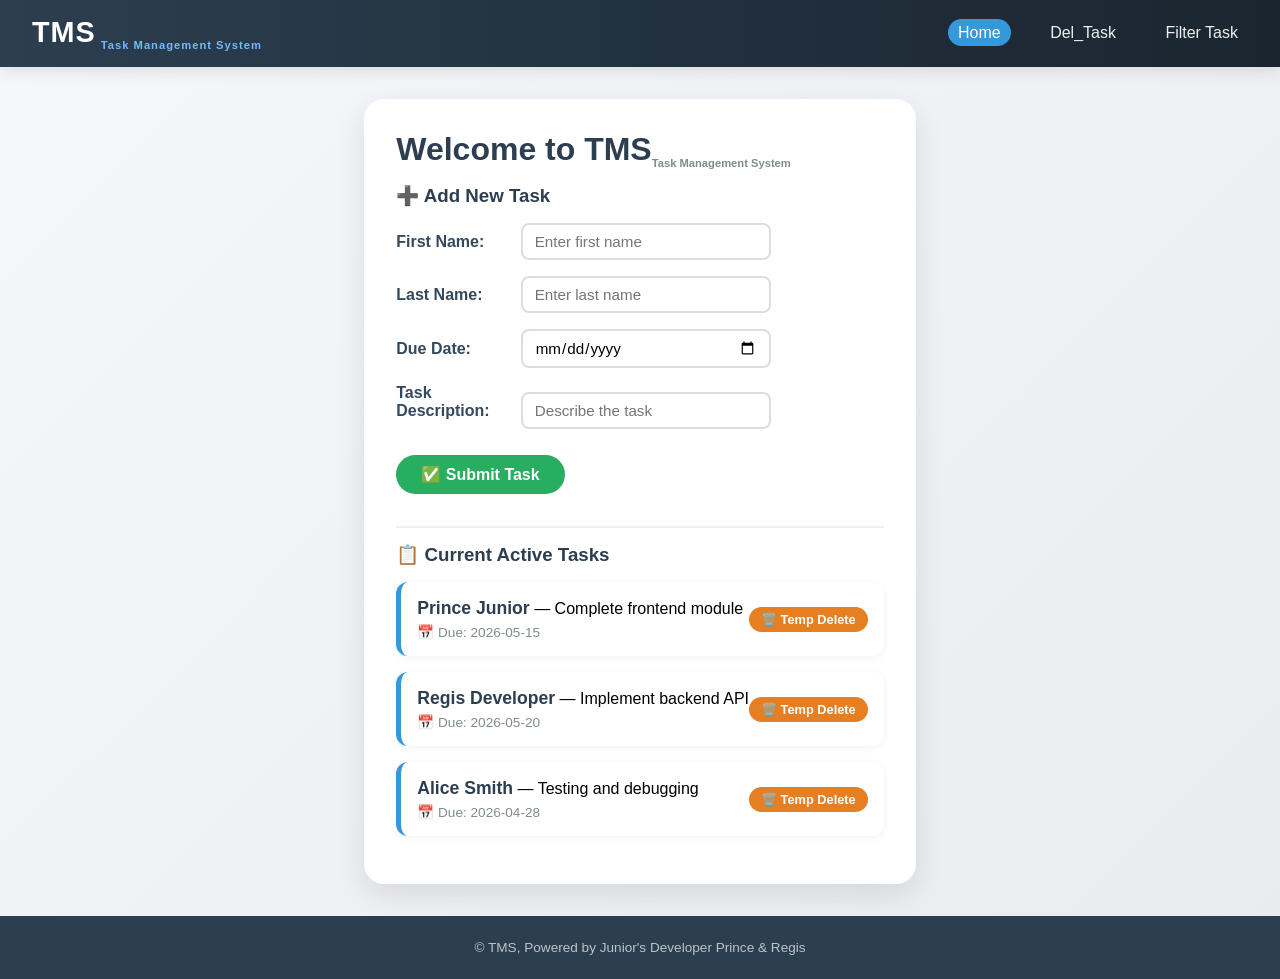
<file: index.html>
<!DOCTYPE html>
<html lang="en">
<head>
    <meta charset="UTF-8">
    <meta name="viewport" content="width=device-width, initial-scale=1.0">
    <title>TMS - Home | Task Management System</title>
    <link rel="stylesheet" href="style.css">
</head>
<body>
    <header>
        <h2>TMS<sub>Task Management System</sub></h2>
        <nav>
            <li><a href="index.html">Home</a></li>
            <li><a href="delete.html">Del_Task</a></li>
            <li><a href="filter.html">Filter Task</a></li>
        </nav>
    </header>

    <div class="container">
        <div id="alertMessage" class="alert"></div>
        
        <h1>Welcome to TMS<sub>Task Management System</sub></h1>
        <h3>➕ Add New Task</h3>
        
        <div class="form-group">
            <label>First Name:</label>
            <input type="text" id="firstName" placeholder="Enter first name">
        </div>
        <div class="form-group">
            <label>Last Name:</label>
            <input type="text" id="lastName" placeholder="Enter last name">
        </div>
        <div class="form-group">
            <label>Due Date:</label>
            <input type="date" id="taskDate">
        </div>
        <div class="form-group">
            <label>Task Description:</label>
            <input type="text" id="taskDesc" placeholder="Describe the task">
        </div>
        <button id="submitTaskBtn">✅ Submit Task</button>
        
        <div class="tasks-list">
            <h3>📋 Current Active Tasks</h3>
            <div id="taskListContainer"></div>
        </div>
    </div>

    <footer>
        &copy; TMS, Powered by Junior's Developer Prince & Regis
    </footer>

    <script src="script.js"></script>
    <script>
        loadTasks();
        setActiveNav();
        
        function renderHomeTasks() {
            const activeTasks = getActiveTasks().filter(t => !t.tempDeleted);
            const container = document.getElementById('taskListContainer');
            
            if(activeTasks.length === 0) {
                container.innerHTML = '<div class="empty-msg">✨ No active tasks. Create one above!</div>';
                return;
            }
            
            container.innerHTML = activeTasks.map(task => `
                <div class="task-card" data-id="${task.id}">
                    <div class="task-info">
                        <strong>${escapeHtml(task.firstName)} ${escapeHtml(task.lastName)}</strong> — ${escapeHtml(task.taskDesc)}
                        <div class="task-meta">📅 Due: ${task.date}</div>
                    </div>
                    <div class="task-actions">
                        <button class="del-task-btn" data-id="${task.id}" data-action="temp">🗑️ Temp Delete</button>
                    </div>
                </div>
            `).join('');
            
            document.querySelectorAll('.del-task-btn').forEach(btn => {
                btn.addEventListener('click', (e) => {
                    const taskId = parseInt(btn.dataset.id);
                    if(confirm("Move this task to temporary backup?")) {
                        tempDeleteTask(taskId);
                    }
                });
            });
        }
        
        document.getElementById('submitTaskBtn').addEventListener('click', () => {
            const firstName = document.getElementById('firstName').value;
            const lastName = document.getElementById('lastName').value;
            const date = document.getElementById('taskDate').value;
            const taskDesc = document.getElementById('taskDesc').value;
            
            if(addTask(firstName, lastName, date, taskDesc)) {
                document.getElementById('firstName').value = '';
                document.getElementById('lastName').value = '';
                document.getElementById('taskDate').value = '';
                document.getElementById('taskDesc').value = '';
                renderHomeTasks();
            } else {
                renderHomeTasks();
            }
        });
        
        renderHomeTasks();
    </script>
</body>
</html>
</file>
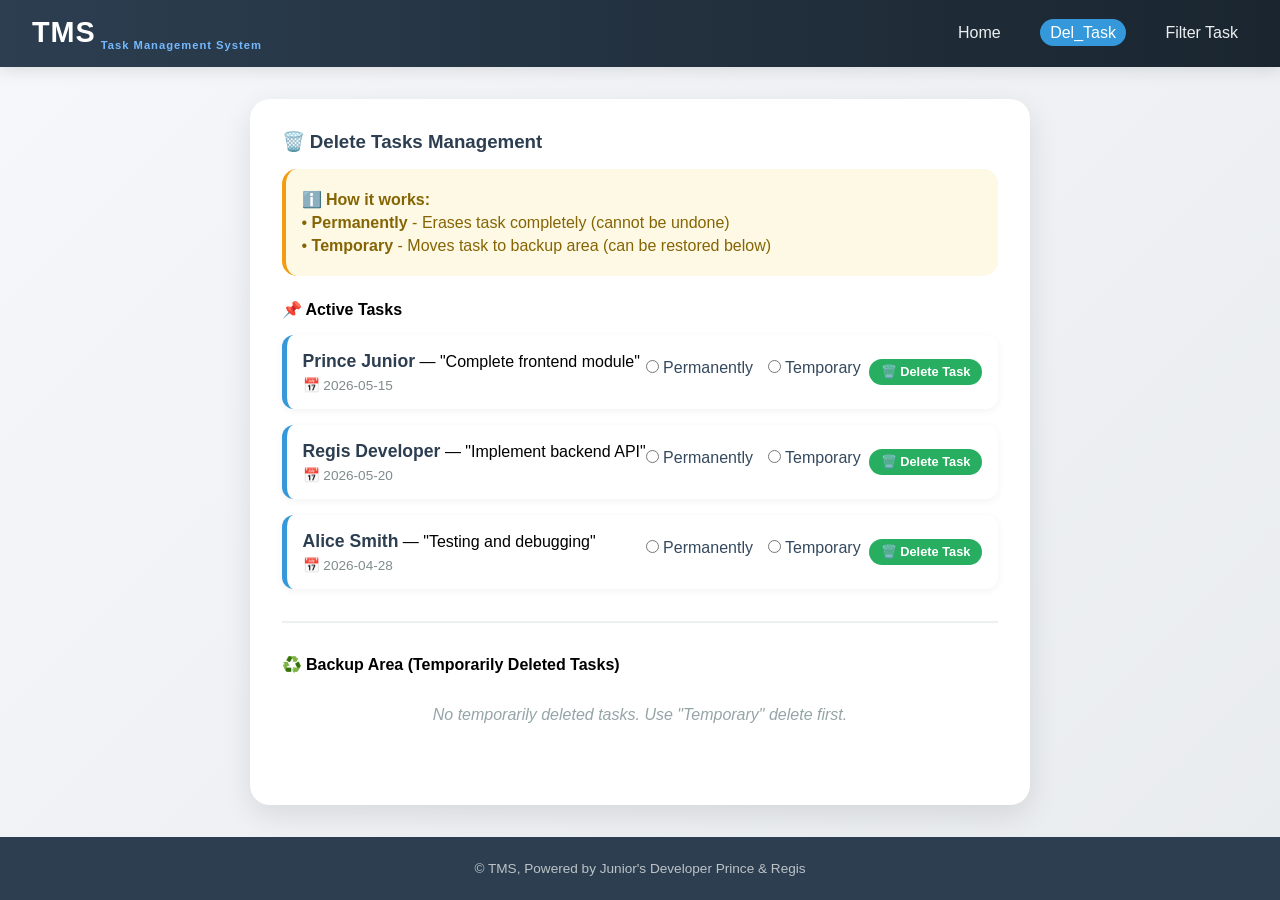
<file: delete.html>
<!DOCTYPE html>
<html lang="en">
<head>
    <meta charset="UTF-8">
    <meta name="viewport" content="width=device-width, initial-scale=1.0">
    <title>TMS - Delete Tasks | Task Management System</title>
    <link rel="stylesheet" href="style.css">
</head>
<body>
    <header>
        <h2>TMS<sub>Task Management System</sub></h2>
        <nav>
            <li><a href="index.html">Home</a></li>
            <li><a href="delete.html">Del_Task</a></li>
            <li><a href="filter.html">Filter Task</a></li>
        </nav>
    </header>

    <div class="container">
        <div id="alertMessage" class="alert"></div>
        
        <h3>🗑️ Delete Tasks Management</h3>
        
        <div class="info-box">
            <p><strong>ℹ️ How it works:</strong></p>
            <p>• <strong>Permanently</strong> - Erases task completely (cannot be undone)</p>
            <p>• <strong>Temporary</strong> - Moves task to backup area (can be restored below)</p>
        </div>
        
        <h4>📌 Active Tasks</h4>
        <div id="activeForDeleteList"></div>
        
        <hr>
        
        <h4>♻️ Backup Area (Temporarily Deleted Tasks)</h4>
        <div id="restoreArea"></div>
    </div>

    <footer>
        &copy; TMS, Powered by Junior's Developer Prince & Regis
    </footer>

    <script src="script.js"></script>
    <script>
        loadTasks();
        setActiveNav();
        
        function renderDeletePage() {
            const activeNormal = getActiveTasks().filter(t => !t.tempDeleted);
            const tempDeletedList = getTempDeletedTasks();
            
            const activeContainer = document.getElementById('activeForDeleteList');
            if(activeNormal.length === 0) {
                activeContainer.innerHTML = '<div class="empty-msg">No active tasks available.</div>';
            } else {
                activeContainer.innerHTML = activeNormal.map(task => `
                    <div class="task-card" data-id="${task.id}">
                        <div class="task-info">
                            <strong>${escapeHtml(task.firstName)} ${escapeHtml(task.lastName)}</strong> — "${escapeHtml(task.taskDesc)}"
                            <div class="task-meta">📅 ${task.date}</div>
                        </div>
                        <div class="task-actions">
                            <div class="radio-group" style="margin-bottom:8px;">
                                <label><input type="radio" name="deleteOption_${task.id}" value="permanent"> Permanently</label>
                                <label><input type="radio" name="deleteOption_${task.id}" value="temp"> Temporary</label>
                            </div>
                            <button class="confirm-delete-btn" data-id="${task.id}">🗑️ Delete Task</button>
                        </div>
                    </div>
                `).join('');
            }
            
            const restoreContainer = document.getElementById('restoreArea');
            if(tempDeletedList.length === 0) {
                restoreContainer.innerHTML = '<div class="empty-msg">No temporarily deleted tasks. Use "Temporary" delete first.</div>';
            } else {
                restoreContainer.innerHTML = tempDeletedList.map(task => `
                    <div class="task-card" style="border-left-color: #f39c12;">
                        <div class="task-info">
                            <strong>${escapeHtml(task.firstName)} ${escapeHtml(task.lastName)}</strong> — ${escapeHtml(task.taskDesc)}
                            <div class="task-meta">🗑️ Removed (soft delete) - Due: ${task.date}</div>
                        </div>
                        <div class="task-actions">
                            <button class="restore-btn" data-id="${task.id}">🔄 Restore Task</button>
                            <button class="perm-delete-restore" data-id="${task.id}" style="background:#c0392b;">💀 Permanently Delete</button>
                        </div>
                    </div>
                `).join('');
            }
            
            document.querySelectorAll('.confirm-delete-btn').forEach(btn => {
                btn.addEventListener('click', (e) => {
                    const taskId = parseInt(btn.dataset.id);
                    const selectedRadio = document.querySelector(`input[name="deleteOption_${taskId}"]:checked`);
                    if(!selectedRadio) {
                        alert("Please select delete option (Permanently or Temporary)");
                        return;
                    }
                    const option = selectedRadio.value;
                    if(option === 'permanent') {
                        if(confirm("⚠️ Permanently delete this task? It cannot be undone.")) {
                            permanentDelete(taskId);
                        }
                    } else if(option === 'temp') {
                        if(confirm("Move task to temporary backup? You can restore later.")) {
                            tempDeleteTask(taskId);
                        }
                    }
                });
            });
            
            document.querySelectorAll('.restore-btn').forEach(btn => {
                btn.addEventListener('click', () => {
                    const taskId = parseInt(btn.dataset.id);
                    if(confirm("Restore this task back to active tasks?")) {
                        restoreTask(taskId);
                    }
                });
            });
            
            document.querySelectorAll('.perm-delete-restore').forEach(btn => {
                btn.addEventListener('click', () => {
                    const taskId = parseInt(btn.dataset.id);
                    if(confirm("Permanently erase this task? It will be gone forever.")) {
                        permanentDelete(taskId);
                    }
                });
            });
        }
        
        renderDeletePage();
    </script>
</body>
</html>
</file>
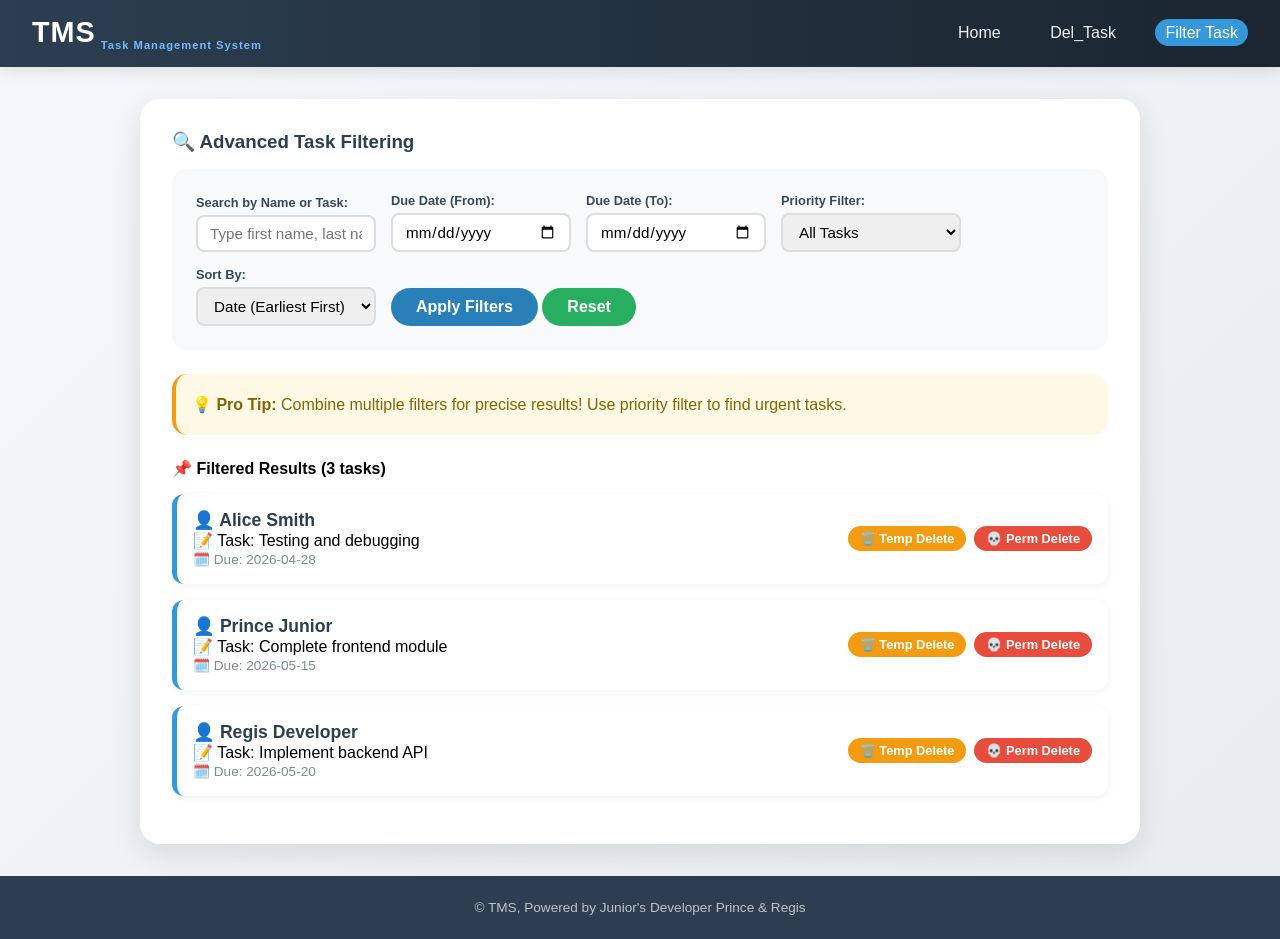
<file: filter.html>
<!DOCTYPE html>
<html lang="en">
<head>
    <meta charset="UTF-8">
    <meta name="viewport" content="width=device-width, initial-scale=1.0">
    <title>TMS - Filter Tasks | Task Management System</title>
    <link rel="stylesheet" href="style.css">
</head>
<body>
    <header>
        <h2>TMS<sub>Task Management System</sub></h2>
        <nav>
            <li><a href="index.html">Home</a></li>
            <li><a href="delete.html">Del_Task</a></li>
            <li><a href="filter.html">Filter Task</a></li>
        </nav>
    </header>

    <div class="container">
        <div id="alertMessage" class="alert"></div>
        
        <h3>🔍 Advanced Task Filtering</h3>
        
        <div class="filter-bar">
            <div class="filter-group">
                <label>Search by Name or Task:</label>
                <input type="text" id="searchKeyword" placeholder="Type first name, last name or task...">
            </div>
            <div class="filter-group">
                <label>Due Date (From):</label>
                <input type="date" id="dateFrom">
            </div>
            <div class="filter-group">
                <label>Due Date (To):</label>
                <input type="date" id="dateTo">
            </div>
            <div class="filter-group">
                <label>Priority Filter:</label>
                <select id="priorityFilter">
                    <option value="all">All Tasks</option>
                    <option value="urgent">Urgent (Date < today+3)</option>
                    <option value="upcoming">Upcoming (Next 7 days)</option>
                    <option value="future">Future (Beyond 7 days)</option>
                </select>
            </div>
            <div class="filter-group">
                <label>Sort By:</label>
                <select id="sortBy">
                    <option value="date_asc">Date (Earliest First)</option>
                    <option value="date_desc">Date (Latest First)</option>
                    <option value="name_asc">Name (A-Z)</option>
                    <option value="name_desc">Name (Z-A)</option>
                </select>
            </div>
            <div>
                <button id="applyFilterBtn" style="background:#2980b9;">Apply Filters</button>
                <button id="resetFilterBtn">Reset</button>
            </div>
        </div>
        
        <div class="info-box">
            <p><strong>💡 Pro Tip:</strong> Combine multiple filters for precise results! Use priority filter to find urgent tasks.</p>
        </div>
        
        <div id="filteredTasksContainer">
            <!-- Dynamic results appear here -->
        </div>
    </div>

    <footer>
        &copy; TMS, Powered by Junior's Developer Prince & Regis
    </footer>

    <script src="script.js"></script>
    <script>
        loadTasks();
        setActiveNav();
        
        function filterAndRender() {
            let filtered = getActiveTasks().filter(t => !t.tempDeleted);
            
            const keyword = document.getElementById('searchKeyword')?.value.trim().toLowerCase() || '';
            const dateFrom = document.getElementById('dateFrom')?.value;
            const dateTo = document.getElementById('dateTo')?.value;
            const priority = document.getElementById('priorityFilter')?.value || 'all';
            const sortBy = document.getElementById('sortBy')?.value || 'date_asc';
            
            const today = new Date();
            today.setHours(0, 0, 0, 0);
            const threeDaysLater = new Date(today);
            threeDaysLater.setDate(today.getDate() + 3);
            const sevenDaysLater = new Date(today);
            sevenDaysLater.setDate(today.getDate() + 7);
            
            // Keyword filter
            if(keyword) {
                filtered = filtered.filter(task => 
                    task.firstName.toLowerCase().includes(keyword) ||
                    task.lastName.toLowerCase().includes(keyword) ||
                    task.taskDesc.toLowerCase().includes(keyword)
                );
            }
            
            // Date range filter
            if(dateFrom) {
                filtered = filtered.filter(task => task.date >= dateFrom);
            }
            if(dateTo) {
                filtered = filtered.filter(task => task.date <= dateTo);
            }
            
            // Priority filter
            if(priority !== 'all') {
                filtered = filtered.filter(task => {
                    const taskDate = new Date(task.date);
                    if(priority === 'urgent') {
                        return taskDate <= threeDaysLater && taskDate >= today;
                    } else if(priority === 'upcoming') {
                        return taskDate <= sevenDaysLater && taskDate > threeDaysLater;
                    } else if(priority === 'future') {
                        return taskDate > sevenDaysLater;
                    }
                    return true;
                });
            }
            
            // Sorting
            if(sortBy === 'date_asc') {
                filtered.sort((a,b) => a.date.localeCompare(b.date));
            } else if(sortBy === 'date_desc') {
                filtered.sort((a,b) => b.date.localeCompare(a.date));
            } else if(sortBy === 'name_asc') {
                filtered.sort((a,b) => (a.firstName + a.lastName).localeCompare(b.firstName + b.lastName));
            } else if(sortBy === 'name_desc') {
                filtered.sort((a,b) => (b.firstName + b.lastName).localeCompare(a.firstName + a.lastName));
            }
            
            const container = document.getElementById('filteredTasksContainer');
            if(filtered.length === 0) {
                container.innerHTML = '<div class="empty-msg">🔎 No tasks match your filters. Try adjusting criteria.</div>';
                return;
            }
            
            container.innerHTML = `
                <h4>📌 Filtered Results (${filtered.length} ${filtered.length === 1 ? 'task' : 'tasks'})</h4>
                ${filtered.map(task => `
                    <div class="task-card">
                        <div class="task-info">
                            <strong>👤 ${escapeHtml(task.firstName)} ${escapeHtml(task.lastName)}</strong><br>
                            📝 Task: ${escapeHtml(task.taskDesc)}<br>
                            <span class="task-meta">🗓️ Due: ${task.date}</span>
                        </div>
                        <div class="task-actions">
                            <button class="quick-temp-del" data-id="${task.id}" style="background:#f39c12;">🗑️ Temp Delete</button>
                            <button class="quick-perm-del" data-id="${task.id}" style="background:#e74c3c;">💀 Perm Delete</button>
                        </div>
                    </div>
                `).join('')}
            `;
            
            document.querySelectorAll('.quick-temp-del').forEach(btn => {
                btn.addEventListener('click', (e) => {
                    const tid = parseInt(btn.dataset.id);
                    if(confirm("Move to temporary backup?")) {
                        tempDeleteTask(tid);
                        setTimeout(() => filterAndRender(), 100);
                    }
                });
            });
            
            document.querySelectorAll('.quick-perm-del').forEach(btn => {
                btn.addEventListener('click', (e) => {
                    const tid = parseInt(btn.dataset.id);
                    if(confirm("⚠️ Permanently delete this task? Irreversible.")) {
                        permanentDelete(tid);
                        setTimeout(() => filterAndRender(), 100);
                    }
                });
            });
        }
        
        document.getElementById('applyFilterBtn')?.addEventListener('click', filterAndRender);
        document.getElementById('resetFilterBtn')?.addEventListener('click', () => {
            document.getElementById('searchKeyword').value = '';
            document.getElementById('dateFrom').value = '';
            document.getElementById('dateTo').value = '';
            document.getElementById('priorityFilter').value = 'all';
            document.getElementById('sortBy').value = 'date_asc';
            filterAndRender();
        });
        
        filterAndRender();
    </script>
</body>
</html>
</file>
<file: style.css>
* {
    margin: 0;
    padding: 0;
    box-sizing: border-box;
    font-family: 'Segoe UI', Tahoma, Geneva, Verdana, sans-serif;
}

body {
    background: linear-gradient(135deg, #f5f7fa 0%, #e9ecef 100%);
    min-height: 100vh;
    display: flex;
    flex-direction: column;
}

/* Header & Navigation */
header {
    background: linear-gradient(90deg, #2c3e50 0%, #1a252f 100%);
    color: white;
    padding: 1rem 2rem;
    box-shadow: 0 4px 15px rgba(0,0,0,0.1);
    position: sticky;
    top: 0;
    z-index: 100;
}

header h2 {
    font-size: 1.8rem;
    letter-spacing: 1px;
    display: inline-block;
}

header h2 sub {
    font-size: 0.7rem;
    color: #74b9ff;
    margin-left: 5px;
}

nav {
    float: right;
    margin-top: 8px;
}

nav li {
    display: inline;
    margin-left: 25px;
    list-style: none;
}

nav a {
    color: #ecf0f1;
    text-decoration: none;
    font-weight: 500;
    transition: all 0.3s ease;
    padding: 5px 10px;
    border-radius: 20px;
}

nav a:hover {
    background: #74b9ff;
    color: #2c3e50;
}

nav a.active {
    background: #3498db;
    color: white;
}

/* Main Container */
.container {
    max-width: 1000px;
    margin: 2rem auto;
    background: white;
    padding: 2rem;
    border-radius: 20px;
    box-shadow: 0 10px 30px rgba(0,0,0,0.1);
    flex: 1;
}

h1, h3 {
    color: #2c3e50;
    margin-bottom: 1rem;
}

h1 sub, h3 sub {
    font-size: 0.7rem;
    color: #7f8c8d;
}

/* Form elements */
.form-group {
    margin-bottom: 1rem;
}

label {
    display: inline-block;
    width: 120px;
    font-weight: 600;
    color: #34495e;
}

input[type="text"], input[type="date"], select {
    width: 250px;
    padding: 8px 12px;
    border: 2px solid #ddd;
    border-radius: 8px;
    transition: 0.2s;
    font-size: 0.95rem;
}

input[type="text"]:focus, input[type="date"]:focus, select:focus {
    border-color: #3498db;
    outline: none;
    box-shadow: 0 0 0 3px rgba(52,152,219,0.2);
}

button {
    background: #27ae60;
    color: white;
    border: none;
    padding: 10px 25px;
    border-radius: 30px;
    font-weight: bold;
    font-size: 1rem;
    cursor: pointer;
    transition: transform 0.2s, background 0.2s;
    margin-top: 10px;
}

button:hover {
    background: #2ecc71;
    transform: scale(1.02);
}

.delete-btn {
    background: #e74c3c;
}

.delete-btn:hover {
    background: #c0392b;
}

/* Task List & Cards */
.tasks-list {
    margin-top: 2rem;
    border-top: 2px solid #ecf0f1;
    padding-top: 1rem;
}

.task-card {
    background: #ffffff;
    border-left: 5px solid #3498db;
    margin: 1rem 0;
    padding: 1rem;
    border-radius: 12px;
    box-shadow: 0 2px 8px rgba(0,0,0,0.05);
    transition: all 0.2s;
    display: flex;
    justify-content: space-between;
    align-items: center;
    flex-wrap: wrap;
}

.task-card:hover {
    transform: translateX(5px);
    box-shadow: 0 5px 15px rgba(0,0,0,0.1);
}

.task-info {
    flex: 1;
}

.task-info strong {
    color: #2c3e50;
    font-size: 1.1rem;
}

.task-meta {
    font-size: 0.85rem;
    color: #7f8c8d;
    margin-top: 5px;
}

.task-actions {
    display: flex;
    gap: 8px;
    flex-wrap: wrap;
}

.task-actions button {
    padding: 5px 12px;
    font-size: 0.8rem;
    margin-top: 0;
}

.task-actions .del-task-btn {
    background: #e67e22;
}

.task-actions .del-task-btn:hover {
    background: #d35400;
}

/* filter specific */
.filter-bar {
    background: #f8f9fa;
    padding: 1.5rem;
    border-radius: 15px;
    margin-bottom: 1.5rem;
    display: flex;
    gap: 15px;
    flex-wrap: wrap;
    align-items: flex-end;
}

.filter-group {
    display: flex;
    flex-direction: column;
}

.filter-group label {
    width: auto;
    font-size: 0.8rem;
    margin-bottom: 5px;
}

.filter-group input, .filter-group select {
    width: 180px;
}

.radio-group {
    display: flex;
    gap: 15px;
    align-items: center;
}

.radio-group label {
    width: auto;
    font-weight: normal;
}

/* Info boxes */
.info-box {
    background: #fef9e4;
    padding: 1rem;
    border-radius: 15px;
    margin-bottom: 1.5rem;
    border-left: 4px solid #f39c12;
}

.info-box p {
    margin: 5px 0;
    color: #856404;
}

/* Alert messages */
.alert {
    padding: 12px;
    border-radius: 8px;
    margin-bottom: 15px;
    display: none;
}

.alert.success {
    background: #d4edda;
    color: #155724;
    display: block;
}

.alert.error {
    background: #f8d7da;
    color: #721c24;
    display: block;
}

.empty-msg {
    text-align: center;
    color: #95a5a6;
    padding: 2rem;
    font-style: italic;
}

hr {
    margin: 2rem 0;
    border: none;
    border-top: 2px solid #ecf0f1;
}

footer {
    text-align: center;
    padding: 1.5rem;
    background: #2c3e50;
    color: #bdc3c7;
    margin-top: auto;
    font-size: 0.85rem;
}

@media (max-width: 768px) {
    nav {
        float: none;
        margin-top: 12px;
        text-align: center;
    }
    nav li {
        margin-left: 0;
        margin-right: 15px;
    }
    .container {
        margin: 1rem;
        padding: 1rem;
    }
    .filter-bar {
        flex-direction: column;
        align-items: stretch;
    }
    .filter-group input, .filter-group select {
        width: 100%;
    }
    label {
        width: 100px;
    }
    .task-card {
        flex-direction: column;
        align-items: flex-start;
    }
    .task-actions {
        margin-top: 10px;
    }
}
</file>
